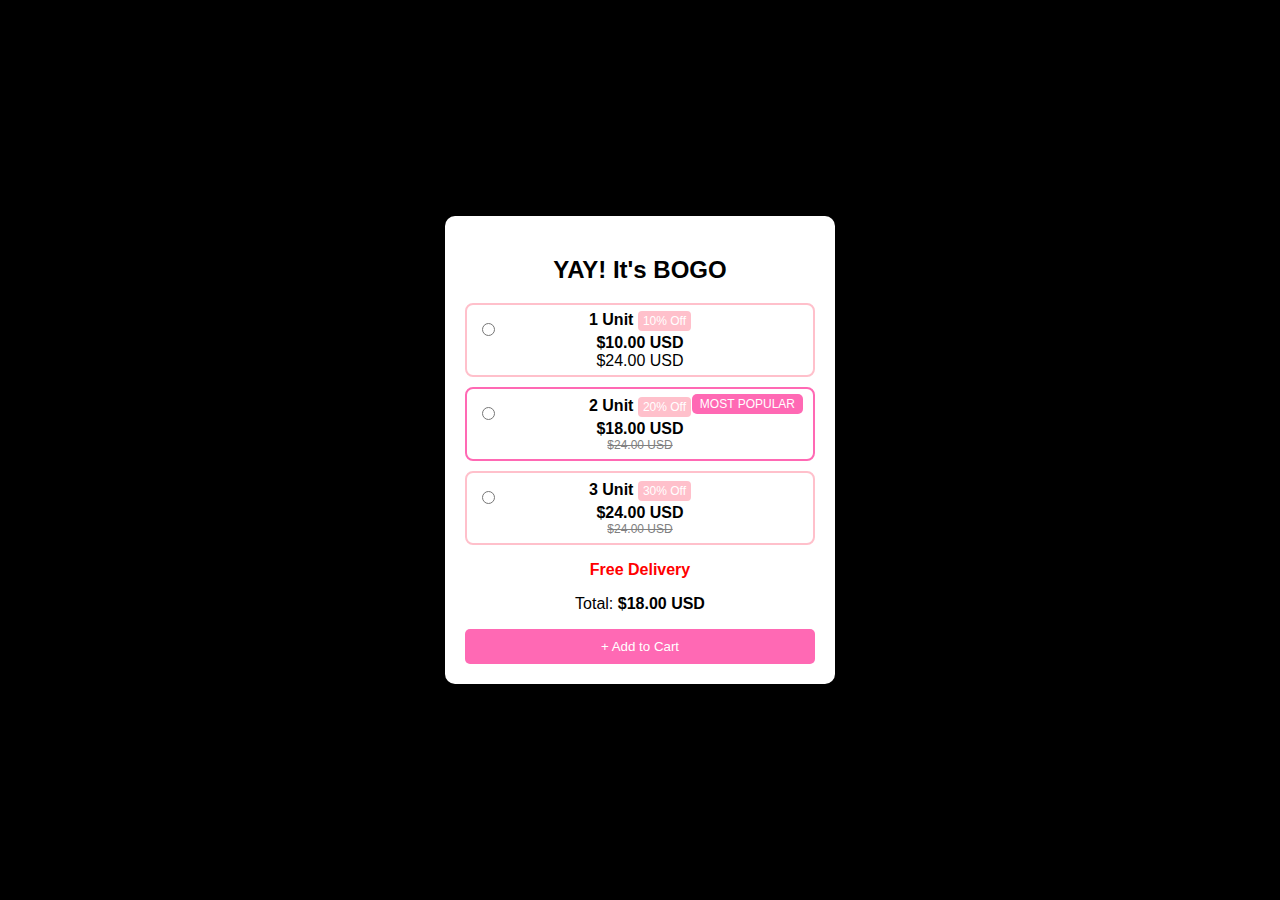
<file: index.html>
<!DOCTYPE html>
<html lang="en">
<head>
  <meta charset="UTF-8">
  <meta name="viewport" content="width=device-width, initial-scale=1.0">
  <title>Interactive Boxes</title>
  <link rel="stylesheet" href="styles.css">
</head>
<body>
  <div class="container">
    <h2 class="title">YAY! It's BOGO</h2>
    
    <!-- First Box -->
    <div class="box">
      <div class="box-content">
          <input type="radio" name="unit" id="unit1" class="radio">
          <label for="unit1"><strong>1 Unit</strong> <span class="discount">10% Off</span></label>
          <div class="price-container">
              <div class="price">$10.00 USD</div>
              <div class="standard-price">$24.00 USD</div>
          </div>
      </div>
  
      <!-- Dropdowns for Size & Color -->
      <div class="options">
          <div class="header">
              <span class="label">Size</span>
              <span class="label">Color</span>
          </div>
          <div class="row">
              <span>#1</span>
              <select class="size">
                  <option>S</option>
                  <option>M</option>
                  <option>L</option>
              </select>
              <select class="color">
                  <option>Black</option>
                  <option>White</option>
                  <option>Red</option>
              </select>
          </div>
          <div class="row">
              <span>#2</span>
              <select class="size">
                  <option>S</option>
                  <option>M</option>
                  <option>L</option>
              </select>
              <select class="color">
                  <option>Black</option>
                  <option>White</option>
                  <option>Red</option>
              </select>
          </div>
      </div>
    </div>
  
  

    <!-- Second Box (Most Popular) -->
    <div class="box popular">
      <div class="box-content">
        <input type="radio" name="unit" id="unit2" class="radio">
        <label for="unit2"><strong>2 Unit</strong> <span class="discount">20% Off</span></label>
        <div class="price-container">
          <div class="price">$18.00 USD</div>
          <div class="old-price">$24.00 USD</div>
        </div>
        <span class="popular-tag">MOST POPULAR</span>
      </div>

        <!-- Dropdowns for Size & Color -->
        <div class="options">
          <div class="header">
            <!-- <span>#</span> -->
            <span class="label">Size</span>
            <span class="label">Color</span>
          </div>
          <div class="row">
            <span>#1</span>
            <select class="size">
              <option>S</option>
              <option>M</option>
              <option>L</option>
            </select>
            <select class="color">
              <option>Black</option>
              <option>White</option>
              <option>Red</option>
            </select>
          </div>
          <div class="row">
            <span>#2</span>
            <select class="size">
              <option>S</option>
              <option>M</option>
              <option>L</option>
            </select>
            <select class="color">
              <option>Black</option>
              <option>White</option>
              <option>Red</option>
            </select>
          </div>
        </div>
    </div>

    <!-- Third Box -->
    <div class="box">
      <div class="box-content">
        <input type="radio" name="unit" id="unit3" class="radio">
        <label for="unit3"><strong>3 Unit</strong> <span class="discount">30% Off</span></label>
        <div class="price-container">
          <div class="price">$24.00 USD</div>
          <div class="old-price">$24.00 USD</div>
        </div>
      </div>
      
      <!-- Dropdowns for Size & Color -->
      <div class="options">
        <div class="header">
          <!-- <span>#</span> -->
          <span class="label">Size</span>
          <span class="label">Color</span>
        </div>
        <div class="row">
          <span>#1</span>
          <select class="size">
            <option>S</option>
            <option>M</option>
            <option>L</option>
          </select>
          <select class="color">
            <option>Black</option>
            <option>White</option>
            <option>Red</option>
          </select>
        </div>
        <div class="row">
          <span>#2</span>
          <select class="size">
            <option>S</option>
            <option>M</option>
            <option>L</option>
          </select>
          <select class="color">
            <option>Black</option>
            <option>White</option>
            <option>Red</option>
          </select>
        </div>
      </div>
    </div>

    <p class="free-delivery">Free Delivery</p>
    <p class="total">Total: <strong>$18.00 USD</strong></p>
    <button class="cart-button">+ Add to Cart</button>
  </div>
  
  <script src="script.js"></script>
</body>
</html>
</file>
<file: styles.css>
/* Reset margin & prevent scrolling */
body {
    font-family: Arial, sans-serif;
    display: flex;
    justify-content: center;
    align-items: center;
    height: 100vh;
    background-color: black;
    margin: 0;
    overflow: hidden; /* Prevents side scrolling */
}

.container {
    background-color: white;
    padding: 20px;
    width: 350px;
    border-radius: 10px;
    text-align: center;
}

/* Box Styling */
.box {
    border: 2px solid #ffc0cb;
    padding: 10px;
    margin: 10px 0;
    border-radius: 8px;
    transition: all 0.3s ease;
    position: relative;
    height: 50px;  /* Small box initially */
    overflow: hidden;
    display: flex;
    flex-direction: column;
    justify-content: center;
}

/* Expand on Hover */
.box:hover {
    height: 220px; /* Expanded height to fit both dropdowns */
    padding: 15px;
    box-shadow: 0 4px 10px rgba(255, 105, 180, 0.5);
    background-color: #ffe4e1; /* Light pink on hover */
}

/* Hide Options Initially */
.options {
    opacity: 0;
    max-height: 0;
    overflow: hidden;
    transition: opacity 0.3s ease, max-height 0.3s ease;
}

/* Show options on hover */
.box:hover .options {
    opacity: 1;
    max-height: 250px;
}

/* "Most Popular" Box */
.popular {
    border: 2px solid #ff69b4; /* Keep border pink */
}

/* Fix for the "Most Popular" tag */
.popular-tag {
    position: absolute;
    top: 5px;
    right: 10px;
    background: #ff69b4;
    color: white;
    font-size: 12px;
    padding: 3px 8px;
    border-radius: 5px;
}

/* Discount Label */
.discount {
    background: pink;
    color: white;
    padding: 3px 5px;
    font-size: 12px;
    border-radius: 4px;
}

/* Price Styling */
.price {
    font-weight: bold;
    margin-top: 5px;
}

.old-price {
    text-decoration: line-through;
    color: gray;
    font-size: 12px;
}

/* Free Delivery Text */
.free-delivery {
    color: red;
    font-weight: bold;
}

/* Total Price */
.total {
    margin-top: 5px;
}

/* Add to Cart Button */
.cart-button {
    background: #ff69b4;
    color: white;
    border: none;
    padding: 10px;
    width: 100%;
    border-radius: 5px;
    cursor: pointer;
}

.cart-button:hover {
    background: #ff1493;
}

/* Options Layout (Size & Color) */
.options .header {
    display: flex;
    align-items: center;
    justify-content: space-around;
    width: 100%;
    font-weight: bold;
    margin-bottom: 10px;
}



.options .row {
    display: flex;
    align-items: center;
    justify-content: flex-start;
    gap: 35px; /* Adds space between #, Size, and Color */
    width: 100%;
    margin-bottom: 5px;
}

.options .header {
    font-weight: bold;
    margin-bottom: 5px;
}

.options .row span {
    width: 5px; /* Keeps #1 and #2 aligned */
    text-align: center;
}

/* Dropdown Styling */
.options select {
    padding: 5px;
    border: 1px solid #ccc;
    border-radius: 4px;
    width: 100px; /* Ensures dropdowns fit properly */
}

/* Align Radio Buttons to the Left */
.radio {
    position: absolute;
    left: 10px;
    top: 15px;
}
</file>
